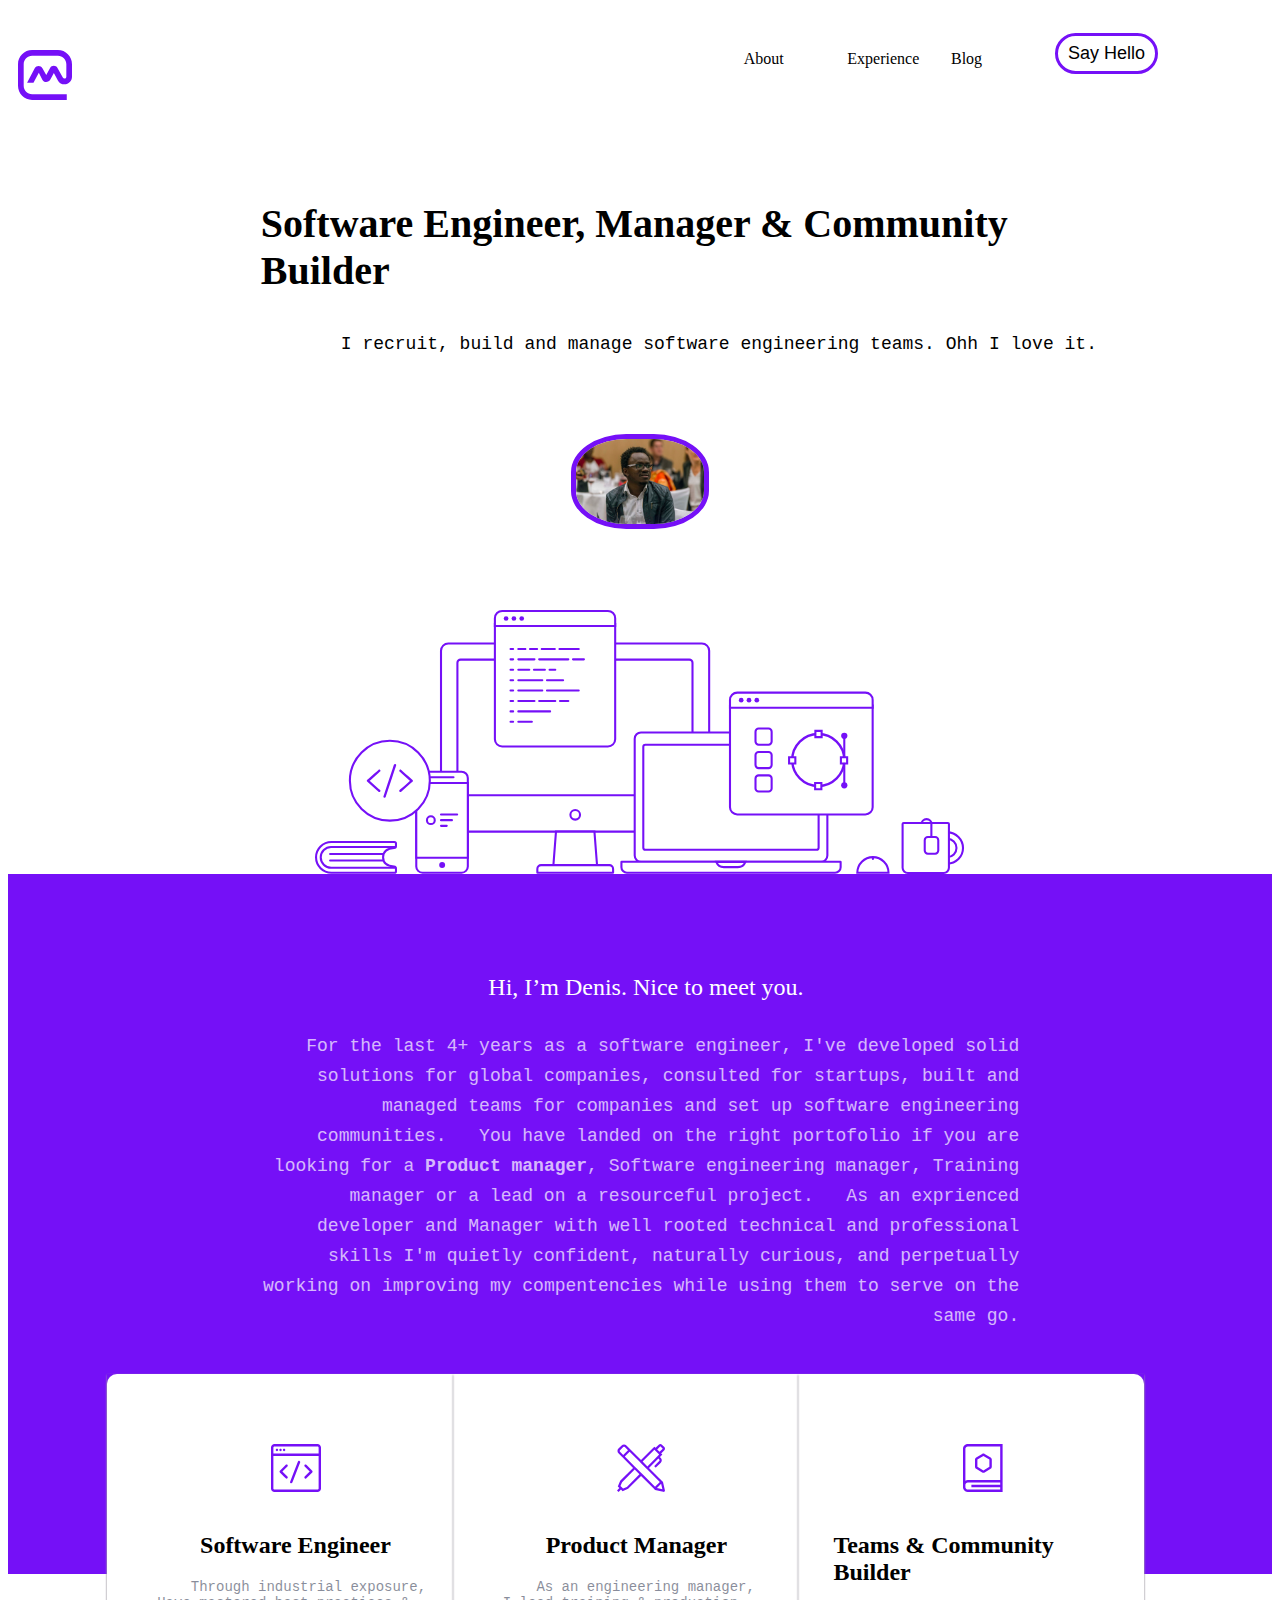
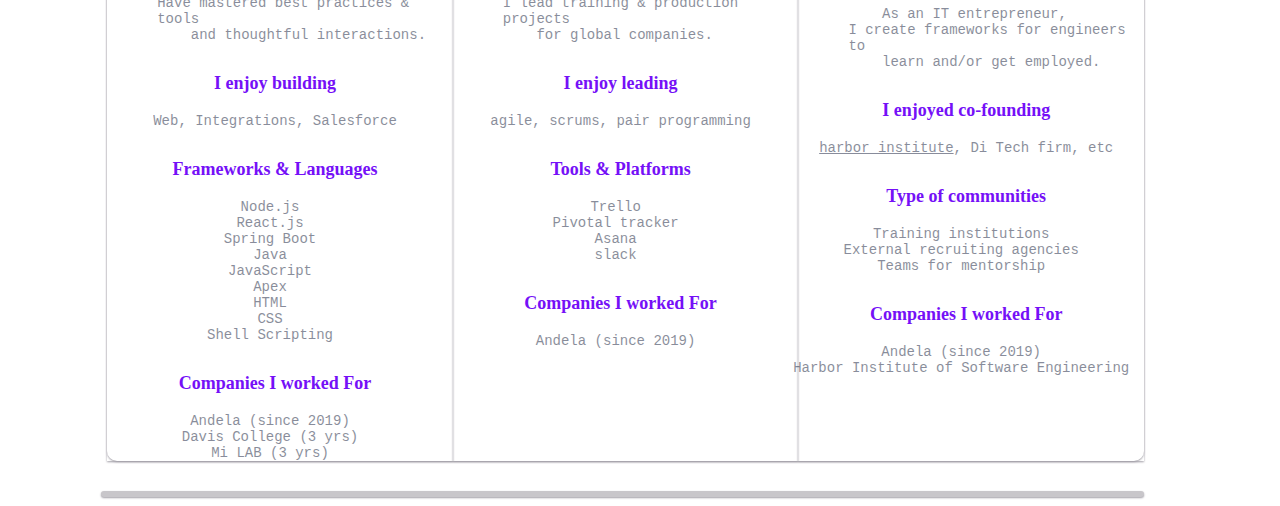
<file: index.html>
<html>
    <head>
        <title>DENIS NiWEMUGISHA</title>
        <link rel="shortcut icon" href="UI/images/portofolio-logo.svg"/>     
        <link rel="stylesheet" href="UI/index.css">
        <!-- Load an icon library to show a hamburger menu (bars) on small screens -->
        <link rel="stylesheet" href="https://cdnjs.cloudflare.com/ajax/libs/font-awesome/4.7.0/css/font-awesome.min.css">

    </head>
    <body>
        
        <nav id='head-nav' class ='topNav'> 
            <img id = 'head-icon' src='UI/images/portofolio-logo.svg' id='icon'/>
            <div class ='nav'id=''><a class ='headNav' href="#about">About</a></div>
            <div class ='nav'id='exprnc'>Experience</div>
            <div class ='nav'id='blogs'>Blog</div>
            <div id= 'contact'> Say Hello</div>
            <section href="javascript:void(0);" class="icon" onclick="topNav()">
                <i class="fa fa-bars"></i>
            </section>

        </nav>
           <div id ='responsiveNav' class='responsive'>
                <div class ='nav'id=''>About</div>
                <div class ='nav'id='exprnc'>Experience</div>
                <div class ='nav'id='blogs'>Blog</div>

           </div>
        <main>
            <div id='home'>
                <section id='abt'> 
                    <p>Software Engineer, Manager & Community Builder</p>
                    <p id='second'>I recruit, build and manage software engineering teams. <span class='no-mobile'>Ohh I love it.</span></p>
                </section>
                <section id='img'>
                    <img id='profpic' src= 'UI/images/profile_icon.jpeg'>
                </section>
             <section id='image'>
                 <img src ='UI/images/community.svg' />
             </section>
            </div>

            <!-- ABOUT PAGE -->
            <div id='about'>
                <main>
                    <p id='title'>Hi, I’m Denis. Nice to meet you.
                    </p>
                    <p id='content'>
                        For the last 4+ years as a software engineer, 
                        I've developed solid solutions for global companies, consulted for startups, built  and managed teams for companies
                        and set up software engineering communities. <span>&nbsp</span> <span>You have landed on the right portofolio if you are looking for a <strong>Product manager</strong>,
                        Software engineering manager, Training manager or a lead on a resourceful project.</span> <span>&nbsp</span> 
                        As an exprienced developer and Manager  with well rooted technical and professional skills 
                        I'm quietly confident, naturally curious, and perpetually working on improving my compentencies while using them to serve on the same go.
                    </p>
                </main>
            </div>

            <!-- Experience -->
            <div class = 'size-80vw' id='experience'>
                <section id='engineer'>
                    <img class = 'englogo' src='UI/images/engineer-logo.svg' alt='logo'/>
                    <div class= 'exp-1'>
                        <h2>Software Engineer</h2>
                        <p class='exp-intro'>
                            <span>&nbsp &nbsp Through industrial exposure, </span> <span> Have mastered best practices & tools</span> <span> &nbsp  &nbsp and thoughtful interactions.</span>
                        </p>
                    </div>


                    <h4>I enjoy building</h4>
                    <p class='tools'>
                        Web, Integrations, Salesforce
                    </p>

                    <h4>Frameworks & Languages</h4>
                    <!-- <p class='tools'> -->
                        <ul class = 'frameworks'>
                            <li>Node.js</li>
                            <li>React.js</li>
                            <li>Spring Boot</li>
                            <li>Java</li>
                            <li>JavaScript</li>
                            <li>Apex</li>
                            <li>HTML</li>
                            <li>CSS</li>
                            <li>Shell Scripting</li>


                        </ul>
                    <!-- </p> -->
                    <h4>Companies I worked For</h4>
                    <!-- <p class='tools'> -->
                        <ul class = 'frameworks'>
                            <li>Andela (since 2019)</li>
                            <li>Davis College (3 yrs)</li>
                            <li>Mi LAB (3 yrs)</li>
                        </ul>

                </section>
                <section id='manager'>
                    <img class = 'englogo' src='UI/images/planning.svg' alt='logo'/>
                    
                    <div class= 'exp-1'>
                        <h2>Product Manager</h2>
                        <p class='exp-intro'>
                            <span>&nbsp &nbsp As an engineering manager, </span> <span> I lead training & production projects</span> <span> &nbsp  &nbsp for global companies.</span>
                        </p>
                    </div>

                    <h4>I enjoy leading</h4>
                    <p class='tools'>
                        agile, scrums, pair programming
                    </p>

                
                         <h4>Tools & Platforms</h4>
                    <!-- <p class='tools'> -->
                        <ul class = 'frameworks'>
                            <li>Trello</li>
                            <li>Pivotal tracker</li>
                            <li>Asana</li>
                            <li>slack</li>
                        </ul>
                    <!-- </p> -->
                    <h4>Companies I worked For</h4>
                    <!-- <p class='tools'> -->
                        <ul class = 'frameworks'>
                            <li>Andela (since 2019)</li>
                        </ul>

                    
                </section>
                <section id='community'>                   
                    <img class = 'englogo' src='UI/images/community-builder.svg' alt='logo'/>

                    <div class= 'exp-1'>
                        <h2> Teams & Community Builder</h2>
                        <p class='exp-intro'>
                            <span>&nbsp &nbsp As an IT entrepreneur, </span> <span> I create frameworks for engineers to</span> <span> &nbsp  &nbsp learn and/or get employed.</span>
                        </p>
                    </div>

                    <h4>I enjoyed co-founding</h4>
                    <p class='tools'>
                        <a style="text-decoration:underline"href="http://harbor.institute" target="_blank">harbor institute</a>, Di Tech firm, etc
                    </p>

                    <h4>Type of communities</h4>
                    <!-- <p class='tools'> -->
                        <ul class = 'frameworks'>
                            <li>Training institutions</li>
                            <li>External recruiting agencies</li>
                            <li>Teams for mentorship</li>


                        </ul>
                    <!-- </p> -->
                    <h4>Companies I worked For</h4>
                    <!-- <p class='tools'> -->
                        <ul class = 'frameworks'>
                            <li>Andela (since 2019)</li>
                            <li>Harbor Institute of Software Engineering</li>

                        </ul>
                </section>
            </div>
            <div class ='size-80vw break' ></div>

            <!-- <p  class='titles blog-head'>Blogger</p>
            <p class='titles blog-sub-head'>See my latest blogs</p> -->

<!-- 
            <div class ='size-80vw blog-container'>
                <section class='blogs'>
                    <div class='blg-img' >
                        <img src='UI/images/blog1.jpeg'/>
                        <p></p>
                    </div>
                    <div>
                        <p class='blg-title title4'> <a href="blog.html">Self Taught Coding</a></p>
                        <p class='blog-smry'>
                            Lorem Ipsum is simply dummy text of the printing and typesetting industry. 
                            Lorem Ipsum has been the industry's nnnnnnnnnnnnnnnnnnn
                        </p>
                        <p class='blog-link'> <a>Read More</a></p>
                    </div>
                </section>

                <section class='blogs'>
                    <div class='blg-img' >
                        <img src='UI/images/beach.jpg'/>
                        <p></p>
                    </div>
                    <div>
                        <p class='blg-title title4'> <a href="">Beach Tourism</a></p>
                        <p class='blog-smry'>
                            dummy text of the printing and typesetting industry. 
                            Lorem Ipsum has been the industry's
                        </p>
                        <p class='blog-link'> <a>Read More</a></p>
                    </div>
                    
                </section>
                <a class="prev" onclick="changeSlide(-1)">&#10094;</a>
                <a class="next" onclick="changeSlide(1)">&#10095;</a>
            </div>







            <div class ='size-80vw break' ></div>

            <p  class='titles blog-head'>Recent Projects</p>
            <p class='titles blog-sub-head'>See my latest Achievements</p>

             <div class ='size-80vw porto-container'>
              <section class='projects srollable'>
                    <div class='blg-img' >
                        <img src='UI/images/blog1.jpeg'/>
                        <p></p>
                    </div>
                    <div>
                        <p class='blg-title title4'> <a href="blog.html">Self Taught Coding</a></p>
                        <p class='blog-smry'>
                            Lorem Ipsum is simply dummy text of the printing and typesetting industry. 
                            Lorem Ipsum has been the industry's nnnnnnnnnnnnnnnnnnn
                        </p>
                        <p class='blog-link'> <a>Read More</a></p>
                    </div>
                </section>

                <!-- <section class='projects srollable'>
                    <div class='blg-img' >
                        <img src='UI/images/beach.jpg'/>
                        <p></p>
                    </div>
                    <div>
                        <p class='blg-title title4'> <a href="">Beach Tourism</a></p>
                        <p class='blog-smry'>
                            dummy text of the printing and typesetting industry. 
                            Lorem Ipsum has been the industry's
                        </p>
                        <p class='blog-link'> <a>Read More</a></p>
                    </div>
                    
                </section>  -->
                <!-- <a class="prev" onclick="changeSlide(-1)">&#10094;</a>
                <a class="next" onclick="changeSlide(1)">&#10095;</a>
            </div>  -->

        </main>

        <footer></footer>
        <script src ='UI/index.js'></script>
        <script src='UI/nav.js'></script>
    </body>
</html>
</file>
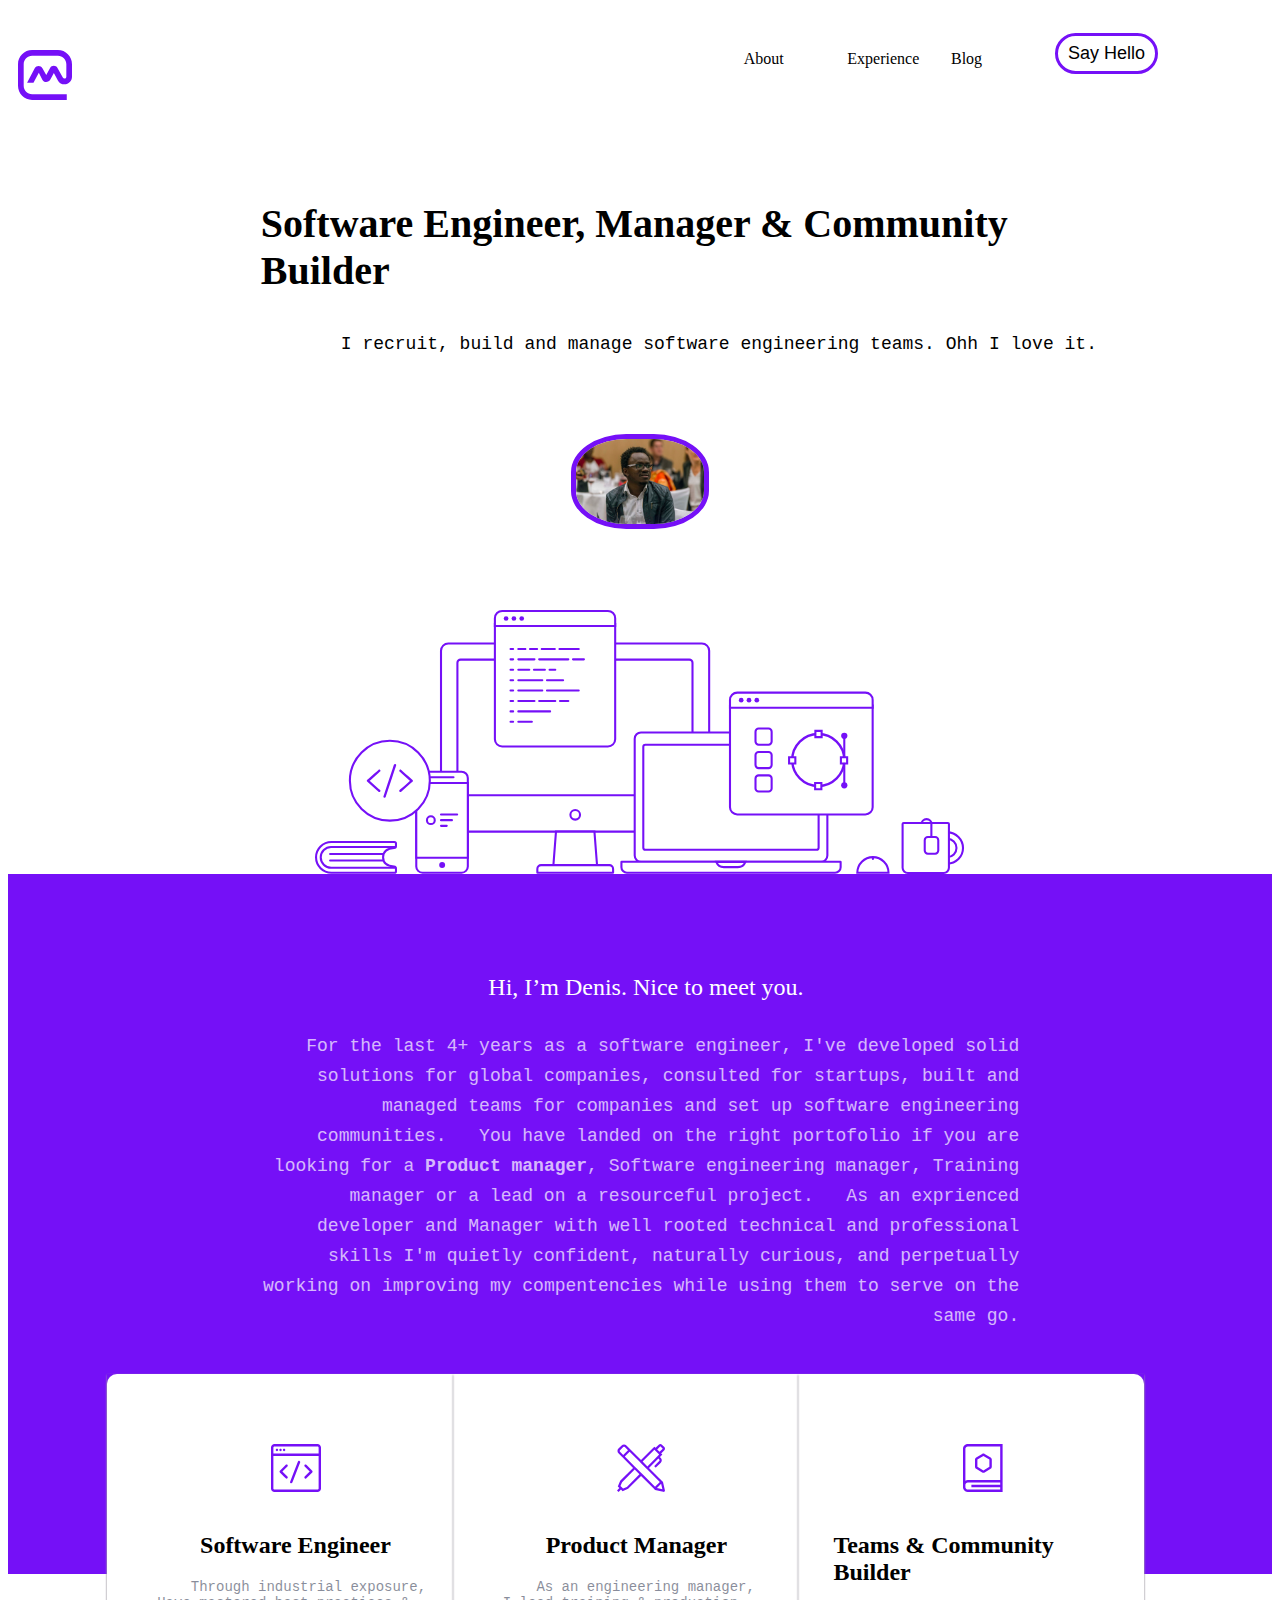
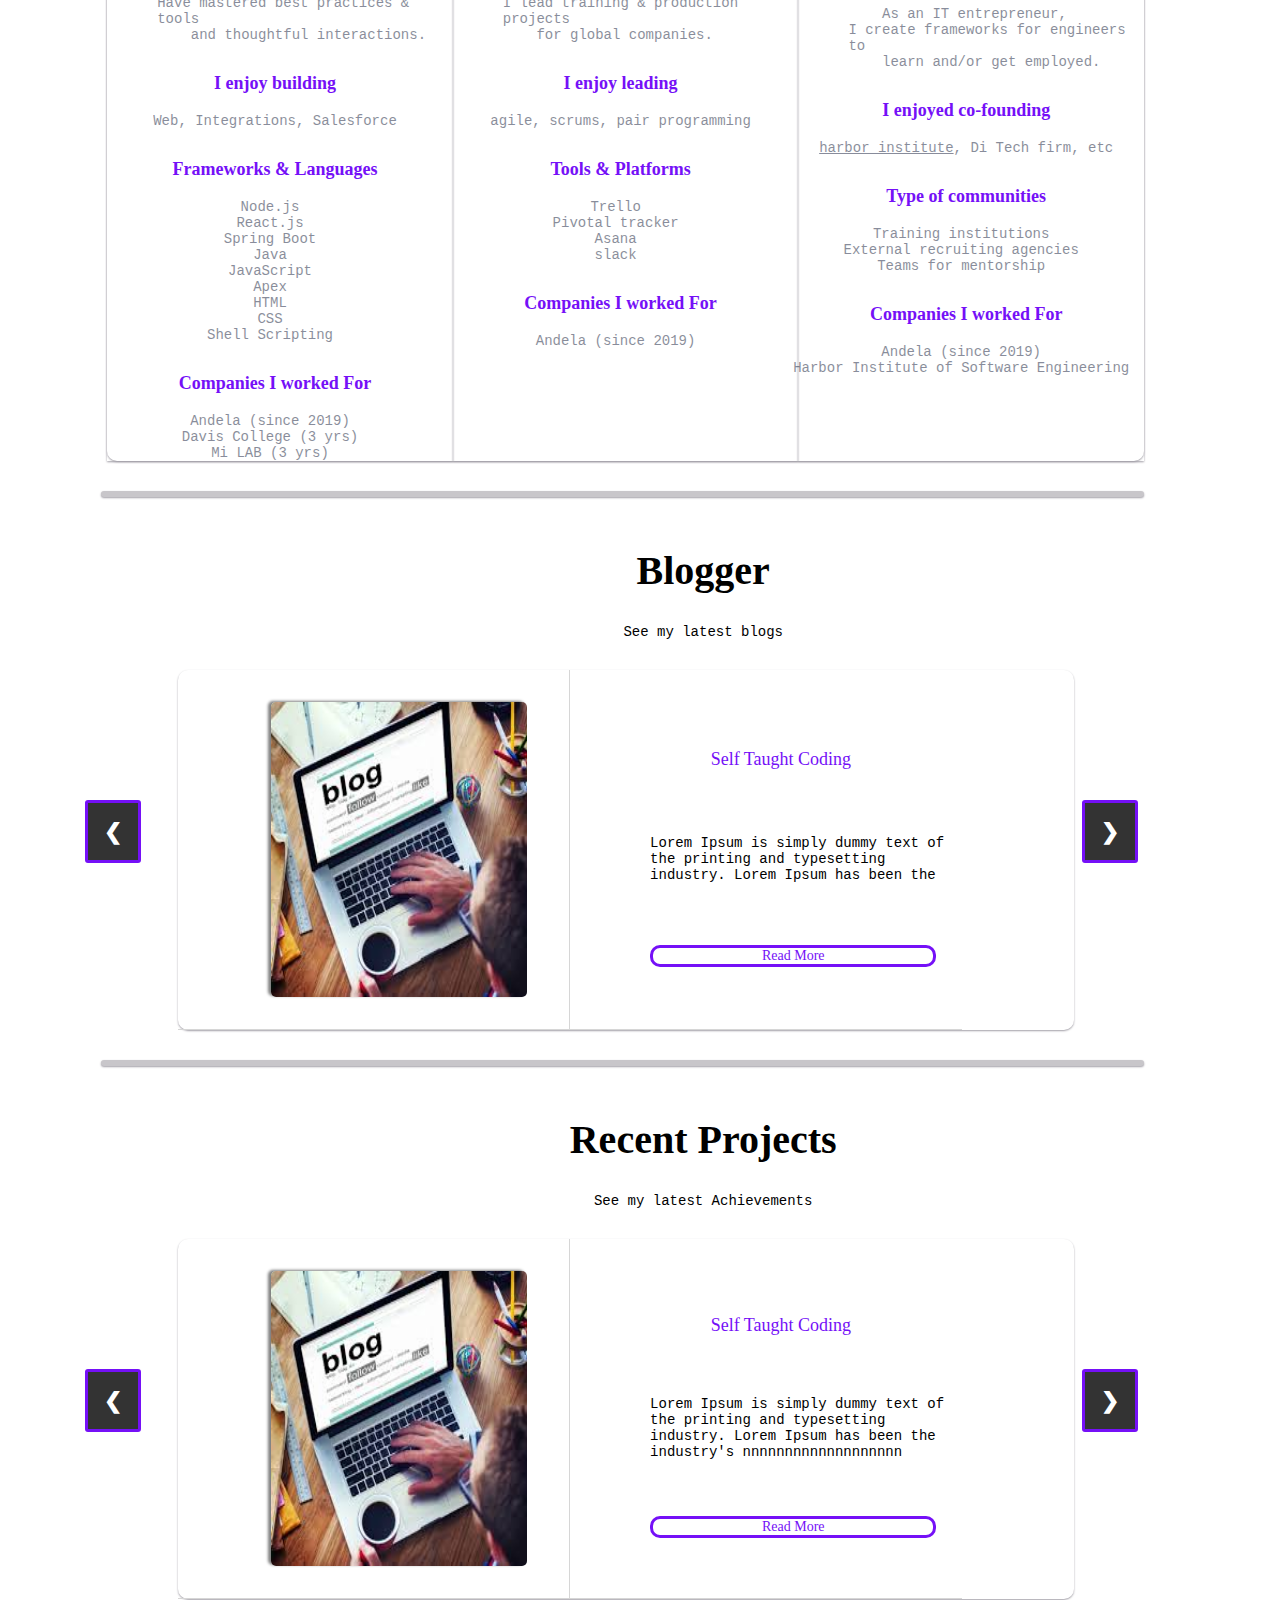
<file: UI/index.html>
<html>
    <head>
        <title>DENIS NiWEMUGISHA</title>
        <link rel="shortcut icon" href="images/portofolio-logo.svg"/>     
        <link rel="stylesheet" href="index.css">
        <!-- Load an icon library to show a hamburger menu (bars) on small screens -->
        <link rel="stylesheet" href="https://cdnjs.cloudflare.com/ajax/libs/font-awesome/4.7.0/css/font-awesome.min.css">

    </head>
    <body>
        
        <nav id='head-nav' class ='topNav'> 
            <img id = 'head-icon' src='images/portofolio-logo.svg' id='icon'/>
            <div class ='nav'id=''><a class ='headNav' href="#about">About</a></div>
            <div class ='nav'id='exprnc'>Experience</div>
            <div class ='nav'id='blogs'>Blog</div>
            <div id= 'contact'> Say Hello</div>
            <section href="javascript:void(0);" class="icon" onclick="topNav()">
                <i class="fa fa-bars"></i>
            </section>

        </nav>
           <div id ='responsiveNav' class='responsive'>
                <div class ='nav'id=''>About</div>
                <div class ='nav'id='exprnc'>Experience</div>
                <div class ='nav'id='blogs'>Blog</div>

           </div>
        <main>
            <div id='home'>
                <section id='abt'> 
                    <p>Software Engineer, Manager & Community Builder</p>
                    <p id='second'>I recruit, build and manage software engineering teams. <span class='no-mobile'>Ohh I love it.</span></p>
                </section>
                <section id='img'>
                    <img id='profpic' src= 'images/profile_icon.jpeg'>
                </section>
             <section id='image'>
                 <img src ='images/community.svg' />
             </section>
            </div>

            <!-- ABOUT PAGE -->
            <div id='about'>
                <main>
                    <p id='title'>Hi, I’m Denis. Nice to meet you.
                    </p>
                    <p id='content'>
                        For the last 4+ years as a software engineer, 
                        I've developed solid solutions for global companies, consulted for startups, built  and managed teams for companies
                        and set up software engineering communities. <span>&nbsp</span> <span>You have landed on the right portofolio if you are looking for a <strong>Product manager</strong>,
                        Software engineering manager, Training manager or a lead on a resourceful project.</span> <span>&nbsp</span> 
                        As an exprienced developer and Manager  with well rooted technical and professional skills 
                        I'm quietly confident, naturally curious, and perpetually working on improving my compentencies while using them to serve on the same go.
                    </p>
                </main>
            </div>

            <!-- Experience -->
            <div class = 'size-80vw' id='experience'>
                <section id='engineer'>
                    <img class = 'englogo' src='images/engineer-logo.svg' alt='logo'/>
                    <div class= 'exp-1'>
                        <h2>Software Engineer</h2>
                        <p class='exp-intro'>
                            <span>&nbsp &nbsp Through industrial exposure, </span> <span> Have mastered best practices & tools</span> <span> &nbsp  &nbsp and thoughtful interactions.</span>
                        </p>
                    </div>


                    <h4>I enjoy building</h4>
                    <p class='tools'>
                        Web, Integrations, Salesforce
                    </p>

                    <h4>Frameworks & Languages</h4>
                    <!-- <p class='tools'> -->
                        <ul class = 'frameworks'>
                            <li>Node.js</li>
                            <li>React.js</li>
                            <li>Spring Boot</li>
                            <li>Java</li>
                            <li>JavaScript</li>
                            <li>Apex</li>
                            <li>HTML</li>
                            <li>CSS</li>
                            <li>Shell Scripting</li>


                        </ul>
                    <!-- </p> -->
                    <h4>Companies I worked For</h4>
                    <!-- <p class='tools'> -->
                        <ul class = 'frameworks'>
                            <li>Andela (since 2019)</li>
                            <li>Davis College (3 yrs)</li>
                            <li>Mi LAB (3 yrs)</li>
                        </ul>

                </section>
                <section id='manager'>
                    <img class = 'englogo' src='images/planning.svg' alt='logo'/>
                    
                    <div class= 'exp-1'>
                        <h2>Product Manager</h2>
                        <p class='exp-intro'>
                            <span>&nbsp &nbsp As an engineering manager, </span> <span> I lead training & production projects</span> <span> &nbsp  &nbsp for global companies.</span>
                        </p>
                    </div>

                    <h4>I enjoy leading</h4>
                    <p class='tools'>
                        agile, scrums, pair programming
                    </p>

                
                         <h4>Tools & Platforms</h4>
                    <!-- <p class='tools'> -->
                        <ul class = 'frameworks'>
                            <li>Trello</li>
                            <li>Pivotal tracker</li>
                            <li>Asana</li>
                            <li>slack</li>
                        </ul>
                    <!-- </p> -->
                    <h4>Companies I worked For</h4>
                    <!-- <p class='tools'> -->
                        <ul class = 'frameworks'>
                            <li>Andela (since 2019)</li>
                        </ul>

                    
                </section>
                <section id='community'>                   
                    <img class = 'englogo' src='images/community-builder.svg' alt='logo'/>

                    <div class= 'exp-1'>
                        <h2> Teams & Community Builder</h2>
                        <p class='exp-intro'>
                            <span>&nbsp &nbsp As an IT entrepreneur, </span> <span> I create frameworks for engineers to</span> <span> &nbsp  &nbsp learn and/or get employed.</span>
                        </p>
                    </div>

                    <h4>I enjoyed co-founding</h4>
                    <p class='tools'>
                        <a style="text-decoration:underline"href="http://harbor.institute" target="_blank">harbor institute</a>, Di Tech firm, etc
                    </p>

                    <h4>Type of communities</h4>
                    <!-- <p class='tools'> -->
                        <ul class = 'frameworks'>
                            <li>Training institutions</li>
                            <li>External recruiting agencies</li>
                            <li>Teams for mentorship</li>


                        </ul>
                    <!-- </p> -->
                    <h4>Companies I worked For</h4>
                    <!-- <p class='tools'> -->
                        <ul class = 'frameworks'>
                            <li>Andela (since 2019)</li>
                            <li>Harbor Institute of Software Engineering</li>

                        </ul>
                </section>
            </div>
            <div class ='size-80vw break' ></div>

            <p  class='titles blog-head'>Blogger</p>
            <p class='titles blog-sub-head'>See my latest blogs</p>


            <div class ='size-80vw blog-container'>
                <section class='blogs'>
                    <div class='blg-img' >
                        <img src='images/blog1.jpeg'/>
                        <p></p>
                    </div>
                    <div>
                        <p class='blg-title title4'> <a href="blog.html">Self Taught Coding</a></p>
                        <p class='blog-smry'>
                            Lorem Ipsum is simply dummy text of the printing and typesetting industry. 
                            Lorem Ipsum has been the industry's nnnnnnnnnnnnnnnnnnn
                        </p>
                        <p class='blog-link'> <a>Read More</a></p>
                    </div>
                </section>

                <section class='blogs'>
                    <div class='blg-img' >
                        <img src='images/beach.jpg'/>
                        <p></p>
                    </div>
                    <div>
                        <p class='blg-title title4'> <a href="">Beach Tourism</a></p>
                        <p class='blog-smry'>
                            dummy text of the printing and typesetting industry. 
                            Lorem Ipsum has been the industry's
                        </p>
                        <p class='blog-link'> <a>Read More</a></p>
                    </div>
                    
                </section>
                <a class="prev" onclick="changeSlide(-1)">&#10094;</a>
                <a class="next" onclick="changeSlide(1)">&#10095;</a>
            </div>







            <div class ='size-80vw break' ></div>

            <p  class='titles blog-head'>Recent Projects</p>
            <p class='titles blog-sub-head'>See my latest Achievements</p>

             <div class ='size-80vw porto-container'>
              <section class='projects srollable'>
                    <div class='blg-img' >
                        <img src='images/blog1.jpeg'/>
                        <p></p>
                    </div>
                    <div>
                        <p class='blg-title title4'> <a href="blog.html">Self Taught Coding</a></p>
                        <p class='blog-smry'>
                            Lorem Ipsum is simply dummy text of the printing and typesetting industry. 
                            Lorem Ipsum has been the industry's nnnnnnnnnnnnnnnnnnn
                        </p>
                        <p class='blog-link'> <a>Read More</a></p>
                    </div>
                </section>

                <!-- <section class='projects srollable'>
                    <div class='blg-img' >
                        <img src='images/beach.jpg'/>
                        <p></p>
                    </div>
                    <div>
                        <p class='blg-title title4'> <a href="">Beach Tourism</a></p>
                        <p class='blog-smry'>
                            dummy text of the printing and typesetting industry. 
                            Lorem Ipsum has been the industry's
                        </p>
                        <p class='blog-link'> <a>Read More</a></p>
                    </div>
                    
                </section>  -->
                <a class="prev" onclick="changeSlide(-1)">&#10094;</a>
                <a class="next" onclick="changeSlide(1)">&#10095;</a>
            </div>

        </main>

        <footer></footer>
        <script src ='index.js'></script>
        <script src='nav.js'></script>
    </body>
</html>
</file>
<file: UI/index.css>
:root{
    --head-mergin: 100px;
    --head-image: 50px;
    --head-left-margin: 10px;
    --icon-diplay: none;
    --lucida-font: 14px;
    --lucida-font-title:18px;
    --separate-color: #d6d6d6;
    --blog-img-width: 20vw;

}
a{
    text-decoration: none;
    color: inherit
}

#head-nav{
    display: grid;
    grid-template-columns: 7fr 1fr 1fr 1fr 1fr 1fr;
    margin: 50px 10px 0 var(--head-left-margin);
}
.nav:hover{
  color:#7510f7;
  cursor: pointer;
  transform: scale(1.1,1.1);
}
#head-nav .icon {
    display: var( --icon-diplay);
    float: right;
  }
#head-nav img{
    height: var(--head-image);
    width: auto;
}

#head-nav #contact{
    display: flex;
    height: 35px;
    margin-top: -17px;
    justify-content: center;
    align-items: center;
    border: solid #7510f7;
    border-radius: 40px;
    font-family: Arial, Helvetica, sans-serif;
    font-size: 18px;
}

#head-nav #contact:hover {
    background: #7510f7;
    color: white;
    cursor: pointer;

}
.responsive{
    display:none !important;
}
#responsiveNav{
    display:block;
    justify-content: center;
    text-align: center;
    text-emphasis-color: #7510f7;
    font: var(--lucida-font) Verdana, Geneva, Tahoma, sans-serif;
    letter-spacing: 5px;
    line-height: 60px;
    padding: 20px 50px 20px 0;
    box-shadow: 0 1px 2px #7510f7; 
    color: #141c3a;   
}
/*=====*/

#abt, .titles{
    display: block;
    width: 70%;
    margin: var(--head-mergin) auto 0 20%;
    font: 40px eurostile sans-serif;
    font-weight: bold;
}
#abt #second{
    font: 18px "Lucida Console", Monaco, monospace;
    margin-left: 80px;
}
#home #img{
    display: flex;
    justify-content: center;
    margin-top: 80px;
}

#home #img img{
    border-radius: 40%;
    border: solid #7510f7;
    border-width: thick;
    width: 10vw;

}

#home #image{
    display: flex;
    justify-content: center;
    margin-top: 80px;

}

/*ABOUT PAGE*/
#about{
    display: flex;
    justify-content: center;
    background-color: #7510f7;
    color: white;
    min-height: 700px;
    z-index: 2;

}
#about #title{
    display: block;
    margin: 0 auto 30px 30%;
    font: 24px eurostile sans-serif;

}
#about main{
    margin-top: 100px;
    width: 60%;
}
#about #content{
    opacity:0.7;
    font: 18px "Lucida Console", Monaco, monospace;
    text-align: right;
    line-height: 30px;
}



/* Experienece*/

#experience{
    margin: -200px 10vw 0 auto; 
    z-index: 1;
}

#experience section{
    box-shadow: 0 1px 2px #a29fa7; 
    width: 33.5%;
    padding: 20px 10px 0 50px;


}
#experience section img{
    margin-top: 50px;
    display:block;
    margin-left: 40%;
}

#experience section h2{
    margin-top: 40px;
    display:block;
    margin-left: 15%;
}
.exp-intro, .blog-smry{
    font: var(--lucida-font) "Lucida Console", Monaco, monospace;

}


@media screen and (min-width: 1000px){
    
    #experience #community h2{
        margin-left: -15px; 
        margin-right: 0px
    }
}
#experience section p span{
    display: block;
    font: 14px "Lucida Console", Monaco, monospace;
    color: #141C3A;
    opacity: 0.5;

}
#experience section h4, .title4{
    color:#7510f7;
    display: flex;
    margin-top: 30px;
    margin-left: -50px;
    font-size: var(--lucida-font-title);
    justify-content: center;
}
.tools{
    display:flex;
    font: var(--lucida-font) "Lucida Console", Monaco, monospace;
    justify-content: center;
    margin:  -5px 0 0 -50px;
    color: #141C3A;
    opacity: 0.5;
}
.frameworks{
    display:block;
    list-style: none;
    font: var(--lucida-font) "Lucida Console", Monaco, monospace;
    margin:  -5px 0 0 -100px;
    color: #141C3A;
    opacity: 0.5;

}

.frameworks li{
    display: flex;
    justify-content: center;
}
.break{
    margin-top: 50px;
    height:0.1px;
    border: solid  #c8c6ca;
}
.size-80vw{
    display: flex;
    flex-direction: row;
    justify-content: center;
    box-shadow: 0 1px 2px #a29fa7; 
    border-radius: 10px;
    width:81vw;
    margin: 30px 10vw 0 auto; 
    z-index: 1;
    background-color: white;
}


/* Blog*/
.blog-head{
    display: flex !important;
    justify-content: center;
    margin-top: 50px !important;
}
.blog-sub-head{
    font: var(--lucida-font) "Lucida Console", Monaco, monospace;
    display: flex !important;
    justify-content: center;
    margin-top: 30px !important;
    font-size: var(--lucida-font) !important;
    /* background-color: #7510f7; */
}

.blog-container, .porto-container{
    min-height: 40vh;
    width: 70vw !important;
    margin: 30px 15.5vw 0 auto; 
}
.projects{
    display: flex;
}

.blogs div, .projects div {
    padding: 2rem 0 2rem 5rem;
    border-bottom: 1px solid var(--separate-color);
    display: flex;
    flex-direction: column;
    justify-content: space-around;
    width: 50%;
    max-height: 100%;
}
/* .blg-img{
    border-radius: 1px thin;
} */
.blg-img{
    display: flex ;
    flex-direction: row !important;
    justify-content: center;
    border-right: 1px solid var(--separate-color);
    width: auto;
}
.blg-img img{
    display: flex;
    justify-content: center;
    border-radius: 5px;
    box-shadow: -3px -1px 3px grey;
    max-width: var(--blog-img-width) !important;
    height:auto;


}
.blog-link{
    border: solid #7510f7;
    border-radius: 10px;
    display: flex;
    justify-content: center;
    font-size: var(--lucida-font);
    color: #7510f7;
    width: 90%;
}

.prev,
.next {
  cursor: pointer;
  position: relative;
  top: 48%;

  width: auto;
  margin-top: 130px;
  padding: 16px;
  color: white;
  font-weight: bold;
  font-size: 22px;
  border-radius: 3px;
  background-color: rgba(0, 0, 0, 0.8);
  border: solid #7510f7;
  height: 25px
}
.prev {
  left: -68.5vw;
}
.next {
  right: -5vw;
}




@media screen and (max-width: 980px){

    :root{
        --head-mergin: 400px;
        --head-image: 150px;
        --head-left-margin: 30px;
        --icon-diplay: block;
        --lucida-font: 36px;
        --lucida-font-title: 46px;
        --blog-img-width: 60vw;

    }


    #head-nav .nav:not(:first-child) {display: none;}
    #head-nav #contact{
        display: flex;
        height: 70px;
        width: 200px;
        margin: 20px -100px 0 0;
        justify-content: center;
        align-items: center;
        border: solid #7510f7;
        border-radius: 40px;
        font-family: Arial, Helvetica, sans-serif;
        font-size: 30px;
    }
    #head-nav .icon{
        position: absolute;
        margin: 30px 0 0 calc(80vw);
    }
    #head-nav .icon i{
        font-size: 60px;
        color: #7510f7;
    }

    /*responsive nav class*/


    #abt, .titles{
        display: block;
        width: 80%;
        margin: var(--head-mergin) auto 0 12%;
        font: 60px eurostile sans-serif;
        font-weight: bold;
    }
    #abt #second{
        margin-left: 50px;
    }
    .no-mobile{
        display:none;
    }
    #home #img img{
        border: solid #7510f7;
        border-width: thick;
        width: 35vw;
        height: auto;
    }
    #home #image {
        margin-top: 200px;

    }
    #home #image img{
        width: 85%;
        height: auto;
    }
    /*about*/
    #about{
        display: flex;
        justify-content: center;
        background-color: #7510f7;
        color: white;
        min-height: 700px;
        z-index: 2;
        padding-bottom: 100px;
    
    }
    #about #title{
        display: block;
        margin: 0 auto 0 20%;
        font: 40px eurostile sans-serif;
    }

    #about main{
        margin-top: 100px;
        width: 80%;
    }
    #about #content{
        opacity:0.7;
        font: 36px "Lucida Console", Monaco, monospace;
        text-align: right;
        line-height: 35px;
    }
    #about #content span{
        display: block;
    }

    /*End about*/

    /*Experience*/
   #experience{
    display: flex;
    flex-direction: column;
    justify-content: center;
    box-shadow: 0 1px 2px #a29fa7; 
    border-radius: 10px;
    width:95vw;
    margin: -100px 2vw 0 auto; 
    z-index: 1;
    background-color: white;
}

strong{
    opacity: 8 !important;
}

#experience section{
    box-shadow: 0 1px 2px #a29fa7; 
    width: 100%;
    padding: 20px 20px 0 20px
}

#experience section img{
    margin-top: 50px;
    display:block;
    width: 150px;
    margin-left: 40%;
}
#experience section h2{
display: flex;
justify-content: center;
font-size: 48px;
margin-left: -8%;

}
#experience section p span{
    font: 15px "Lucida Console", Monaco, monospace;
}

.exp-1{
    display: block;
    margin-left: 5%;
}

.blogs, .projects {
    flex-direction: column;
}

.blog-container, .porto-container{
    min-height: 35vh;
}

.blogs div, .projects div {
    border-bottom: 0px solid var(--separate-color);
    width: 100%;
    max-height: 100%;
}
.blg-img img{
    width: var(--blog-img-width);
}
.blg-img {
    border-right: none;
}
.prev, .next{
    margin-top: 300px;
    
}
.prev{
    left: -70vw;
}




   /*=End experience=*/ 

    
}
</file>
